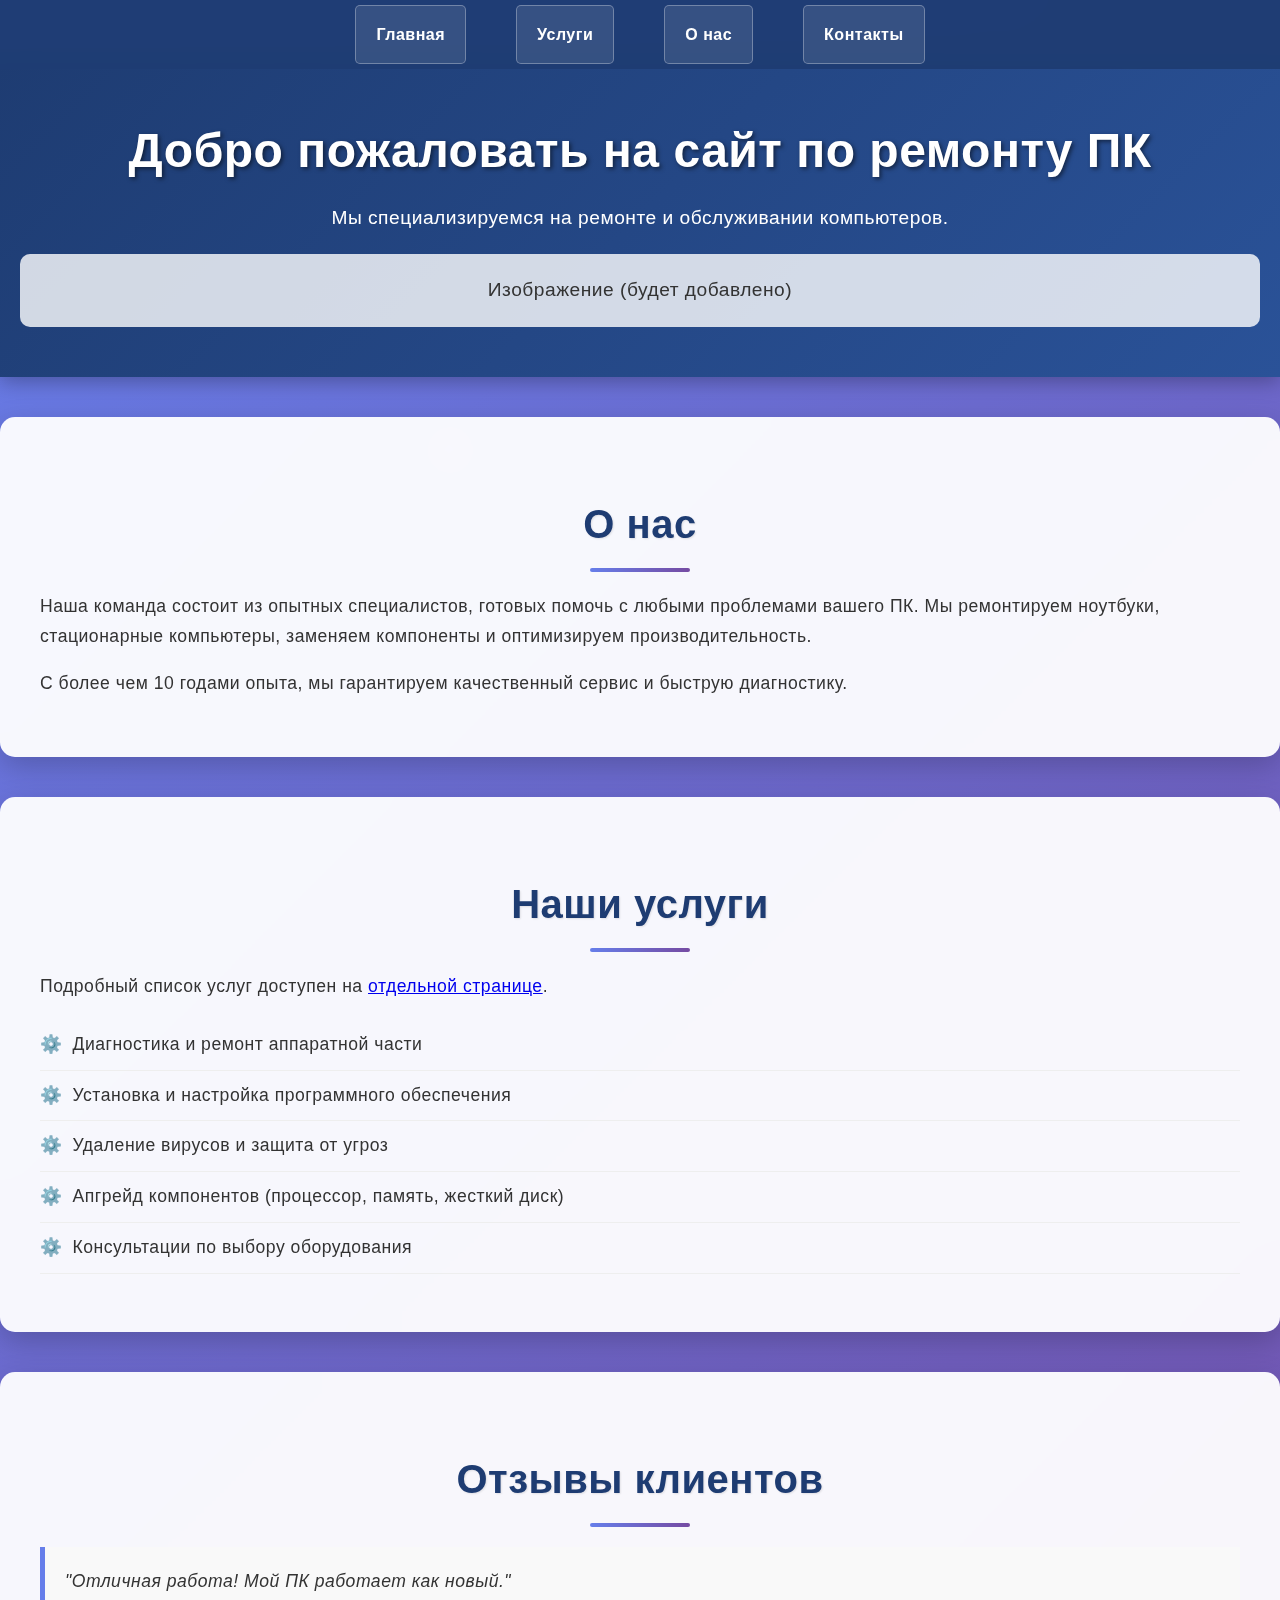
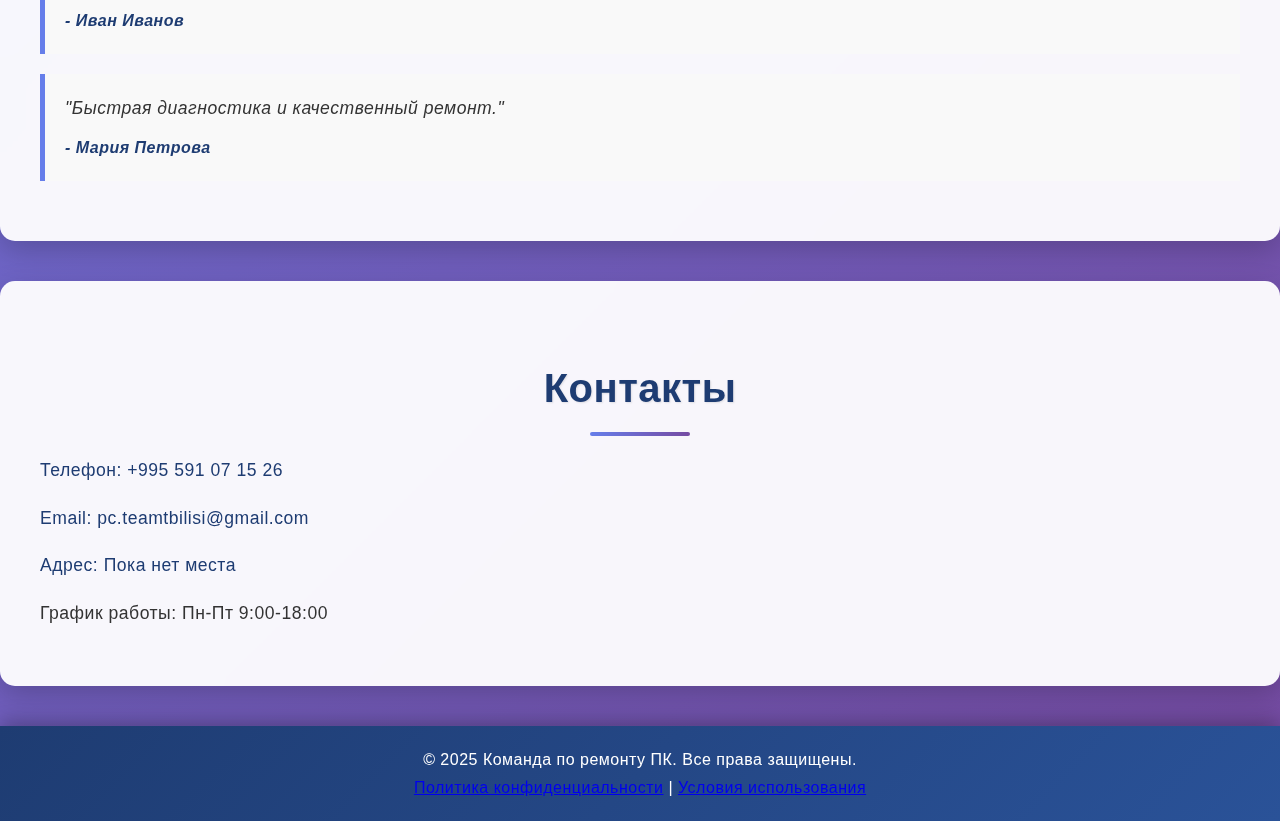
<file: index.html>
<!DOCTYPE html>
<html lang="ru">
<head>
    <meta charset="UTF-8">
    <meta name="viewport" content="width=device-width, initial-scale=1.0">
    <meta name="description" content="Профессиональный ремонт и обслуживание компьютеров. Диагностика, апгрейд, удаление вирусов.">
    <meta name="keywords" content="ремонт ПК, обслуживание компьютеров, диагностика, апгрейд, удаление вирусов">
    <title>Команда по ремонту ПК</title>
    <link rel="stylesheet" href="style.css">
</head>
<body>
    <nav>
        <ul>
            <li><a href="index.html">Главная</a></li>
            <li><a href="services.html">Услуги</a></li>
            <li><a href="#about">О нас</a></li>
            <li><a href="#contact">Контакты</a></li>
        </ul>
    </nav>

    <header>
        <h1>Добро пожаловать на сайт по ремонту ПК</h1>
        <p>Мы специализируемся на ремонте и обслуживании компьютеров.</p>
        <div class="hero-image">
            <!-- Заглушка для изображения: <img src="hero.jpg" alt="Ремонт ПК"> -->
            <p>Изображение (будет добавлено)</p>
        </div>
    </header>

    <section id="about">
        <h2>О нас</h2>
        <p>Наша команда состоит из опытных специалистов, готовых помочь с любыми проблемами вашего ПК. Мы ремонтируем ноутбуки, стационарные компьютеры, заменяем компоненты и оптимизируем производительность.</p>
        <p>С более чем 10 годами опыта, мы гарантируем качественный сервис и быструю диагностику.</p>
    </section>

    <section id="services-preview">
        <h2>Наши услуги</h2>
        <p>Подробный список услуг доступен на <a href="services.html">отдельной странице</a>.</p>
        <ul>
            <li>Диагностика и ремонт аппаратной части</li>
            <li>Установка и настройка программного обеспечения</li>
            <li>Удаление вирусов и защита от угроз</li>
            <li>Апгрейд компонентов (процессор, память, жесткий диск)</li>
            <li>Консультации по выбору оборудования</li>
        </ul>
    </section>

    <section id="testimonials">
        <h2>Отзывы клиентов</h2>
        <div class="testimonial">
            <p>"Отличная работа! Мой ПК работает как новый."</p>
            <cite>- Иван Иванов</cite>
        </div>
        <div class="testimonial">
            <p>"Быстрая диагностика и качественный ремонт."</p>
            <cite>- Мария Петрова</cite>
        </div>
        <!-- Заглушка для большего количества отзывов -->
    </section>

    <section id="contact">
        <h2>Контакты</h2>
        <a href="tel:+995591071526"><p>Телефон: +995 591 07 15 26</p></a>
        <a href="mailto:pc.teamtbilisi@gmail.com"><p>Email: pc.teamtbilisi@gmail.com</p></a>
        <a href="#"><p>Адрес: Пока нет места</p></a>
        <p>График работы: Пн-Пт 9:00-18:00</p>
    </section>

    <footer>
        <p>&copy; 2025 Команда по ремонту ПК. Все права защищены.</p>
        <p><a href="#">Политика конфиденциальности</a> | <a href="#">Условия использования</a></p>
    </footer>
<script>
document.addEventListener('DOMContentLoaded', function() {
    // Мобильное меню
    const nav = document.querySelector('nav');
    const menuToggle = document.createElement('div');
    menuToggle.className = 'menu-toggle';
    menuToggle.innerHTML = '<span></span><span></span><span></span>';
    nav.appendChild(menuToggle);
    
    const navUl = nav.querySelector('ul');
    
    menuToggle.addEventListener('click', function() {
        this.classList.toggle('active');
        navUl.classList.toggle('show');
    });
    
    // Закрытие меню при клике на ссылку
    navUl.querySelectorAll('a').forEach(link => {
        link.addEventListener('click', function() {
            menuToggle.classList.remove('active');
            navUl.classList.remove('show');
        });
    });
    
    // Закрытие подсказок при клике вне карточки
    document.addEventListener('click', function(e) {
        if (!e.target.closest('.price-card')) {
            document.querySelectorAll('.price-card .details').forEach(detail => {
                detail.style.opacity = '0';
                detail.style.visibility = 'hidden';
            });
        }
    });
});
</script>   
</body>
</html>
</file>
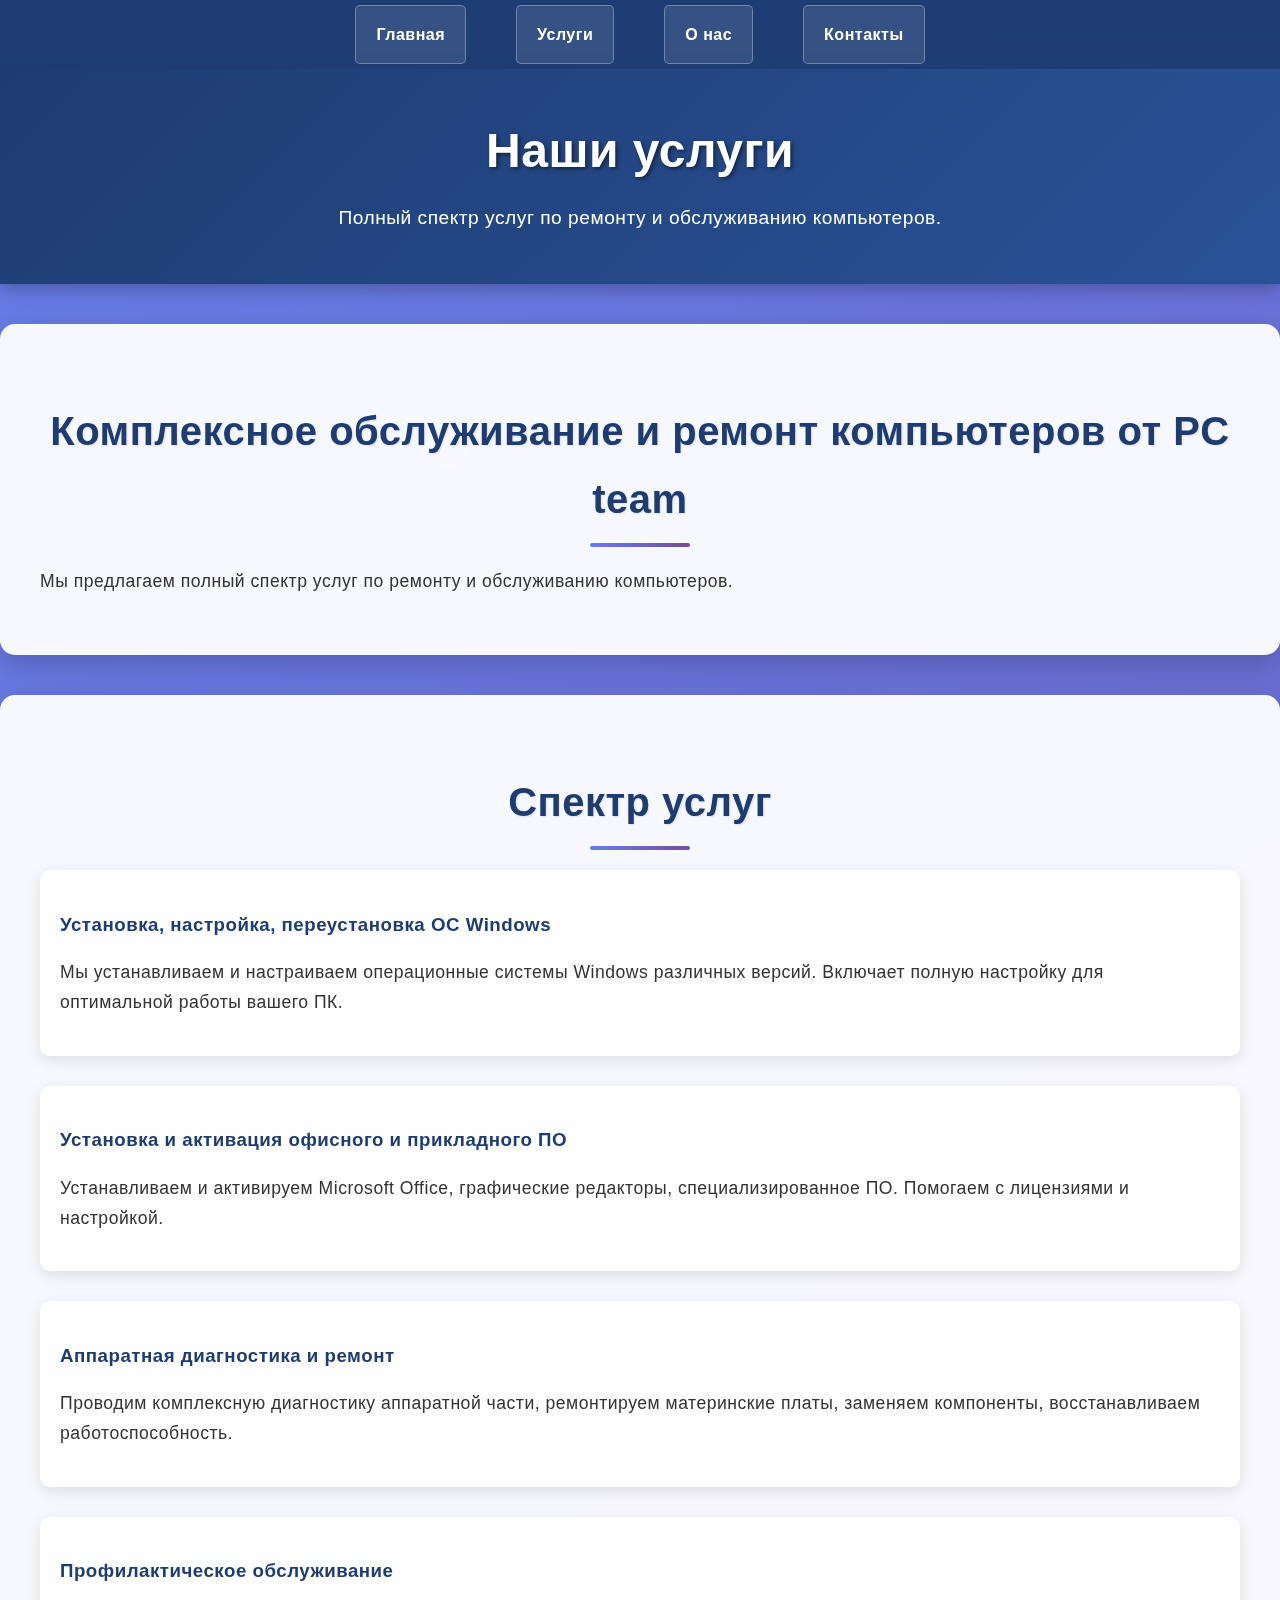
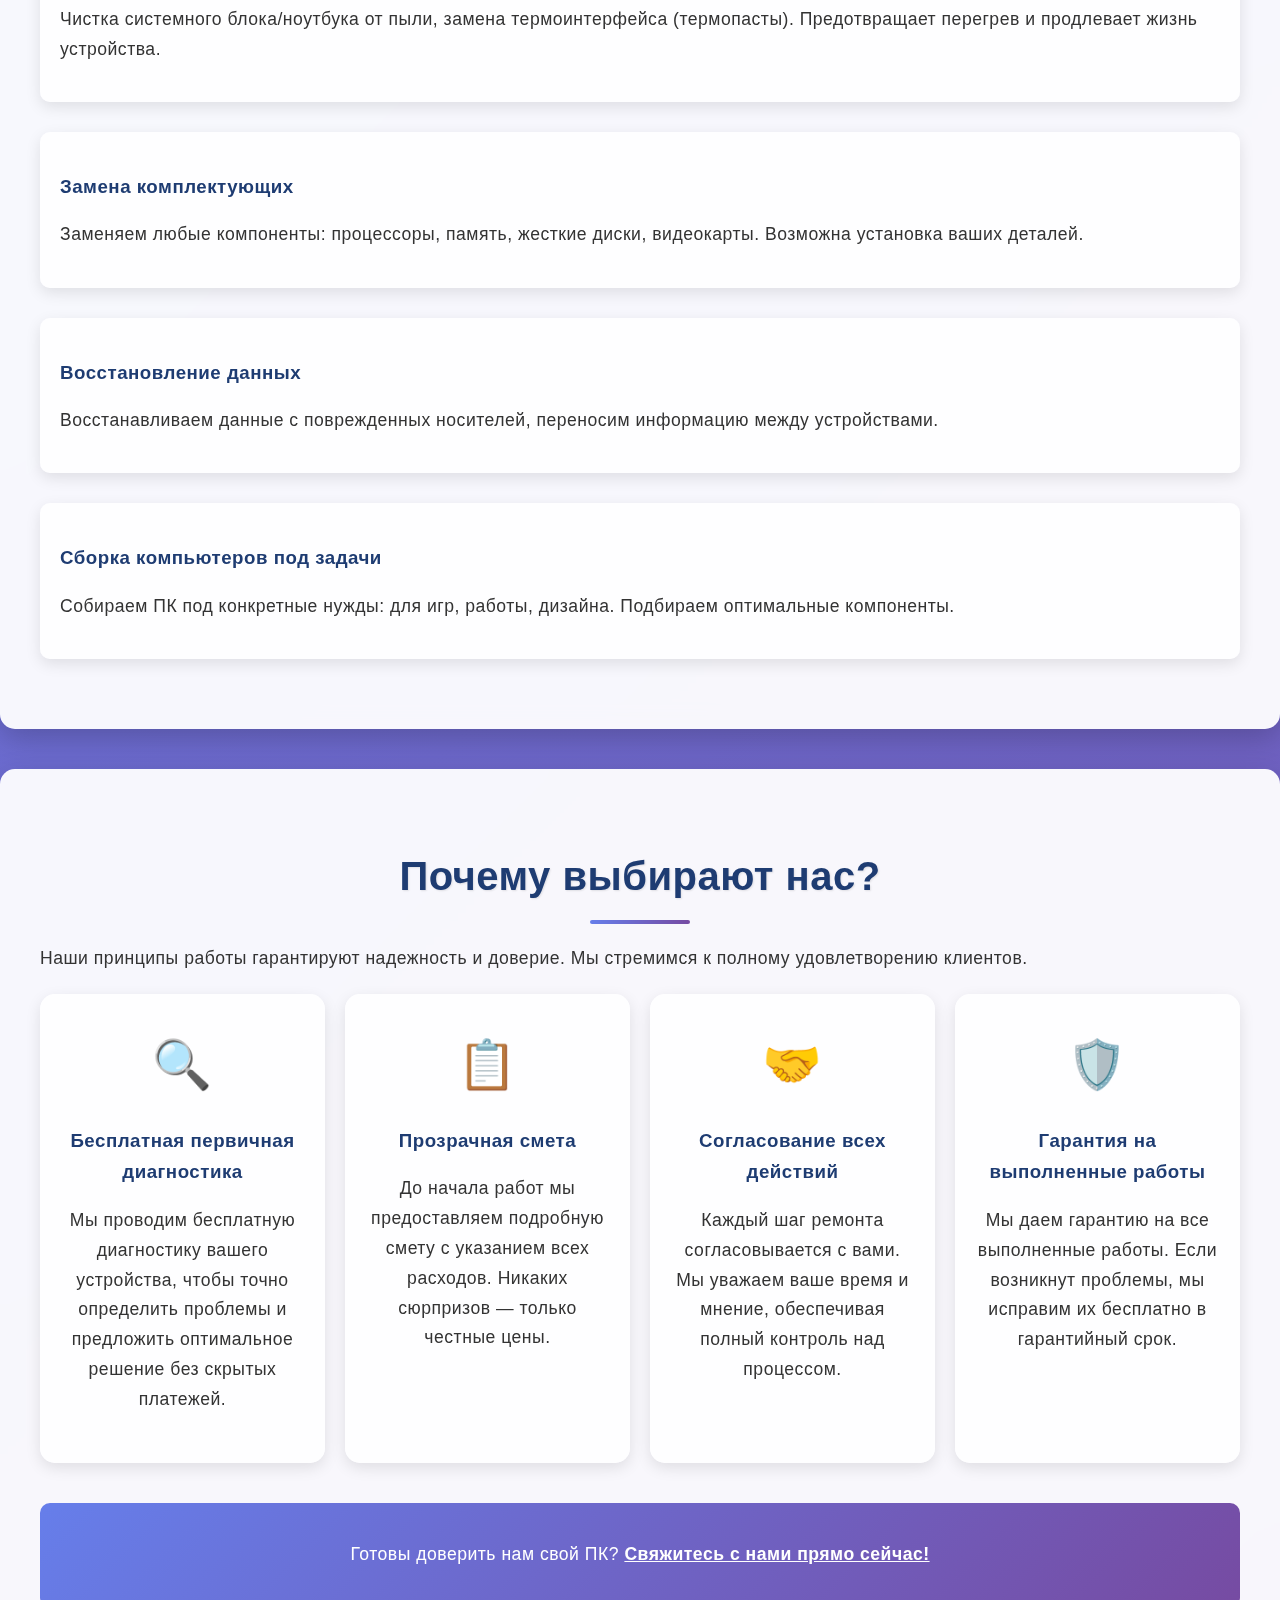
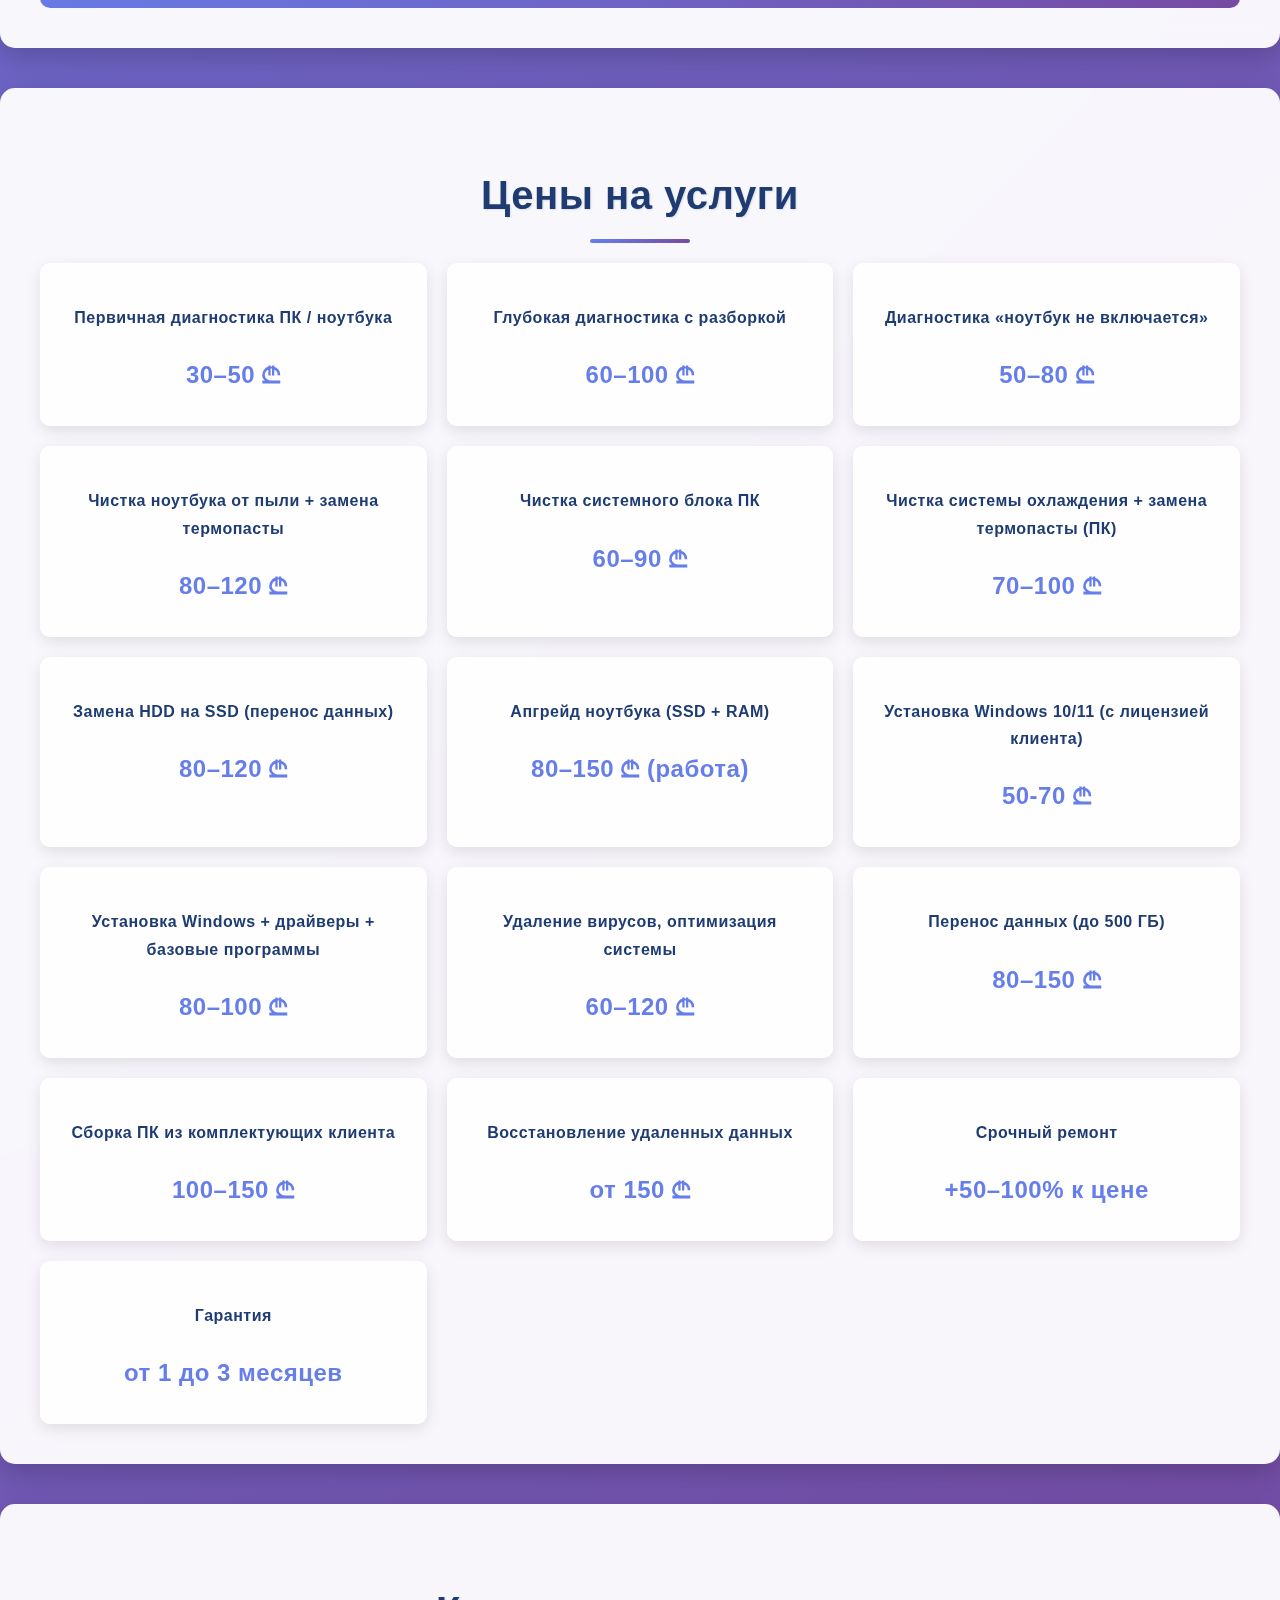
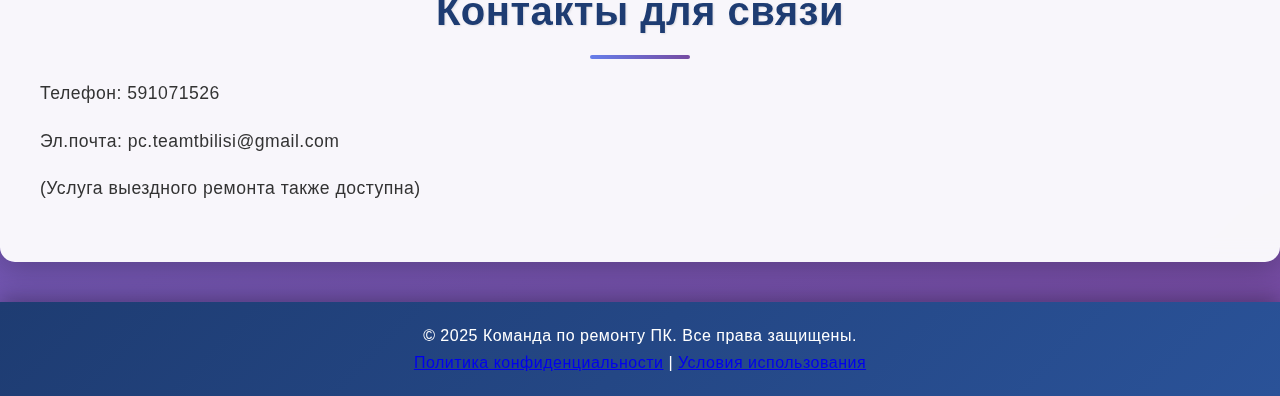
<file: services.html>
<!DOCTYPE html>
<html lang="ru">
<head>
    <meta charset="UTF-8">
    <meta name="viewport" content="width=device-width, initial-scale=1.0">
    <meta name="description" content="Подробный список услуг по ремонту и обслуживанию компьютеров.">
    <meta name="keywords" content="услуги ремонта ПК, диагностика, апгрейд, удаление вирусов">
    <title>Услуги - Команда по ремонту ПК</title>
    <link rel="stylesheet" href="style.css">
</head>
<body>
    <nav>
        <ul>
            <li><a href="index.html">Главная</a></li>
            <li><a href="services.html">Услуги</a></li>
            <li><a href="index.html#about">О нас</a></li>
            <li><a href="index.html#contact">Контакты</a></li>
        </ul>
    </nav>

    <header>
        <h1>Наши услуги</h1>
        <p>Полный спектр услуг по ремонту и обслуживанию компьютеров.</p>
    </header>

    <section id="overview">
        <h2>Комплексное обслуживание и ремонт компьютеров от PC team</h2>
        <p>Мы предлагаем полный спектр услуг по ремонту и обслуживанию компьютеров.</p>
    </section>

    <section id="services-list">
        <h2>Спектр услуг</h2>
        <div class="service-item">
            <h3>Установка, настройка, переустановка ОС Windows</h3>
            <p>Мы устанавливаем и настраиваем операционные системы Windows различных версий. Включает полную настройку для оптимальной работы вашего ПК.</p>
        </div>
        <div class="service-item">
            <h3>Установка и активация офисного и прикладного ПО</h3>
            <p>Устанавливаем и активируем Microsoft Office, графические редакторы, специализированное ПО. Помогаем с лицензиями и настройкой.</p>
        </div>
        <div class="service-item">
            <h3>Аппаратная диагностика и ремонт</h3>
            <p>Проводим комплексную диагностику аппаратной части, ремонтируем материнские платы, заменяем компоненты, восстанавливаем работоспособность.</p>
        </div>
        <div class="service-item">
            <h3>Профилактическое обслуживание</h3>
            <p>Чистка системного блока/ноутбука от пыли, замена термоинтерфейса (термопасты). Предотвращает перегрев и продлевает жизнь устройства.</p>
        </div>
        <div class="service-item">
            <h3>Замена комплектующих</h3>
            <p>Заменяем любые компоненты: процессоры, память, жесткие диски, видеокарты. Возможна установка ваших деталей.</p>
        </div>
        <div class="service-item">
            <h3>Восстановление данных</h3>
            <p>Восстанавливаем данные с поврежденных носителей, переносим информацию между устройствами.</p>
        </div>
        <div class="service-item">
            <h3>Сборка компьютеров под задачи</h3>
            <p>Собираем ПК под конкретные нужды: для игр, работы, дизайна. Подбираем оптимальные компоненты.</p>
        </div>
    </section>

    <section id="principles">
        <h2>Почему выбирают нас?</h2>
        <p>Наши принципы работы гарантируют надежность и доверие. Мы стремимся к полному удовлетворению клиентов.</p>
        <div class="principle-grid">
            <div class="principle-card">
                <div class="icon">🔍</div>
                <h3>Бесплатная первичная диагностика</h3>
                <p>Мы проводим бесплатную диагностику вашего устройства, чтобы точно определить проблемы и предложить оптимальное решение без скрытых платежей.</p>
            </div>
            <div class="principle-card">
                <div class="icon">📋</div>
                <h3>Прозрачная смета</h3>
                <p>До начала работ мы предоставляем подробную смету с указанием всех расходов. Никаких сюрпризов — только честные цены.</p>
            </div>
            <div class="principle-card">
                <div class="icon">🤝</div>
                <h3>Согласование всех действий</h3>
                <p>Каждый шаг ремонта согласовывается с вами. Мы уважаем ваше время и мнение, обеспечивая полный контроль над процессом.</p>
            </div>
            <div class="principle-card">
                <div class="icon">🛡️</div>
                <h3>Гарантия на выполненные работы</h3>
                <p>Мы даем гарантию на все выполненные работы. Если возникнут проблемы, мы исправим их бесплатно в гарантийный срок.</p>
            </div>
        </div>
        <div class="cta">
            <p>Готовы доверить нам свой ПК? <a href="#contacts">Свяжитесь с нами прямо сейчас!</a></p>
        </div>
    </section>

    <section id="prices">
        <h2>Цены на услуги</h2>
        <div class="price-grid">
            <div class="price-card">
                <h4>Первичная диагностика ПК / ноутбука</h4>
                <p class="price">30–50 ₾</p>
                <div class="details">
                    <ul>
                        <li>Внешний осмотр устройства</li>
                        <li>Проверка основных компонентов</li>
                        <li>Тест на наличие вирусов</li>
                        <li>Диагностика бесплатна при последующем ремонте</li>
                    </ul>
                </div>
            </div>
            <div class="price-card">
                <h4>Глубокая диагностика с разборкой</h4>
                <p class="price">60–100 ₾</p>
                <div class="details">
                    <ul>
                        <li>Полная разборка устройства</li>
                        <li>Проверка всех компонентов</li>
                        <li>Тестирование под нагрузкой</li>
                        <li>Подробный отчет о состоянии</li>
                    </ul>
                </div>
            </div>
            <div class="price-card">
                <h4>Диагностика «ноутбук не включается»</h4>
                <p class="price">50–80 ₾</p>
                <div class="details">
                    <ul>
                        <li>Диагностика проблем с питанием</li>
                        <li>Проверка материнской платы</li>
                        <li>Тест батареи и зарядки</li>
                        <li>Определение причины неисправности</li>
                    </ul>
                </div>
            </div>
            <div class="price-card">
                <h4>Чистка ноутбука от пыли + замена термопасты</h4>
                <p class="price">80–120 ₾</p>
                <div class="details">
                    <p>Разборка, удаление пыли, замена термопасты для улучшения охлаждения.</p>
                </div>
            </div>
            <div class="price-card">
                <h4>Чистка системного блока ПК</h4>
                <p class="price">60–90 ₾</p>
                <div class="details">
                    <p>Чистка от пыли всех компонентов, проверка вентиляторов и охлаждения.</p>
                </div>
            </div>
            <div class="price-card">
                <h4>Чистка системы охлаждения + замена термопасты (ПК)</h4>
                <p class="price">70–100 ₾</p>
                <div class="details">
                    <p>Замена термопасты, чистка кулеров и радиаторов для оптимального охлаждения.</p>
                </div>
            </div>
            <div class="price-card">
                <h4>Замена HDD на SSD (перенос данных)</h4>
                <p class="price">80–120 ₾</p>
                <div class="details">
                    <p>Установка SSD, перенос ОС и данных, настройка для быстрой работы.</p>
                </div>
            </div>
            <div class="price-card">
                <h4>Апгрейд ноутбука (SSD + RAM)</h4>
                <p class="price">80–150 ₾ (работа)</p>
                <div class="details">
                    <p>Установка дополнительной памяти и SSD для повышения производительности.</p>
                </div>
            </div>
            <div class="price-card">
                <h4>Установка Windows 10/11 (с лицензией клиента)</h4>
                <p class="price">50-70 ₾</p>
                <div class="details">
                    <p>Установка ОС с вашей лицензией, базовая настройка.</p>
                </div>
            </div>
            <div class="price-card">
                <h4>Установка Windows + драйверы + базовые программы</h4>
                <p class="price">80–100 ₾</p>
                <div class="details">
                    <p>Полная установка ОС, драйверов и необходимого ПО.</p>
                </div>
            </div>
            <div class="price-card">
                <h4>Удаление вирусов, оптимизация системы</h4>
                <p class="price">60–120 ₾</p>
                <div class="details">
                    <p>Сканирование, удаление угроз, очистка и оптимизация для лучшей производительности.</p>
                </div>
            </div>
            <div class="price-card">
                <h4>Перенос данных (до 500 ГБ)</h4>
                <p class="price">80–150 ₾</p>
                <div class="details">
                    <p>Перенос файлов, программ и настроек между устройствами.</p>
                </div>
            </div>
            <div class="price-card">
                <h4>Сборка ПК из комплектующих клиента</h4>
                <p class="price">100–150 ₾</p>
                <div class="details">
                    <p>Сборка и настройка ПК из предоставленных компонентов.</p>
                </div>
            </div>
            <div class="price-card">
                <h4>Восстановление удаленных данных</h4>
                <p class="price">от 150 ₾</p>
                <div class="details">
                    <p>Восстановление данных в зависимости от сложности и объема.</p>
                </div>
            </div>
            <div class="price-card">
                <h4>Срочный ремонт</h4>
                <p class="price">+50–100% к цене</p>
                <div class="details">
                    <p>Ремонт в течение 1–3 часов с повышенной стоимостью.</p>
                </div>
            </div>
            <div class="price-card">
                <h4>Гарантия</h4>
                <p class="price">от 1 до 3 месяцев</p>
                <div class="details">
                    <p>Гарантия на выполненные работы, бесплатный ремонт при обнаружении дефектов.</p>
                </div>
            </div>
        </div>
    </section>

    <section id="contacts">
        <h2>Контакты для связи</h2>
        <p>Телефон: 591071526</p>
        <p>Эл.почта: pc.teamtbilisi@gmail.com</p>
        <p>(Услуга выездного ремонта также доступна)</p>
    </section>

    <footer>
        <p>&copy; 2025 Команда по ремонту ПК. Все права защищены.</p>
        <p><a href="#">Политика конфиденциальности</a> | <a href="#">Условия использования</a></p>
    </footer>
</body>
</html>
</file>
<file: style.css>
/* ============ ОБЩИЕ СТИЛИ ============ */

body {
    font-family: 'Segoe UI', Tahoma, Geneva, Verdana, sans-serif;
    margin: 0;
    padding: 0;
    background: linear-gradient(135deg, #667eea 0%, #764ba2 100%);
    color: #333;
    overflow-x: hidden;
    animation: fadeIn 1.2s ease-in-out 0.2s both;
    padding-top: 60px; /* Для фиксированного nav */
    scroll-snap-type: y mandatory;
    scroll-behavior: smooth;
    letter-spacing: 0.5px;
    font-weight: 400;
    line-height: 1.7;
}

@keyframes fadeIn {
    from { opacity: 0; }
    to { opacity: 1; }
}

/* ============ НАВИГАЦИЯ ============ */
nav {
    position: fixed;
    top: 0;
    width: 100%;
    background: rgba(30, 60, 114, 0.95);
    backdrop-filter: blur(10px);
    z-index: 1000;
    animation: slideDown 1.2s ease-in-out 0.3s both;
    transition: background 0.5s ease-in-out;
}

nav:hover {
    background: rgba(30, 60, 114, 0.98);
}

nav ul {
    list-style: none;
    margin: 0;
    padding: 0;
    display: flex;
    justify-content: center;
}

nav ul li {
    margin: 0 20px;
}

nav ul li a {
    color: white;
    text-decoration: none;
    padding: 15px 20px;
    display: block;
    transition: background 0.5s ease-in-out, transform 0.5s ease-in-out, border-color 0.5s ease-in-out;
    background: rgba(255, 255, 255, 0.1);
    border: 1px solid rgba(255, 255, 255, 0.3);
    border-radius: 5px;
    margin: 5px;
    font-weight: bold;
    text-align: center;
}

nav ul li a:hover {
    background: rgba(255, 255, 255, 0.3);
    transform: scale(1.05);
    border-color: white;
}

/* ============ ГОЛОВНАЯ ЧАСТЬ ============ */
header {
    text-align: center;
    background: linear-gradient(135deg, #1e3c72 0%, #2a5298 100%);
    color: white;
    padding: 50px 20px;
    box-shadow: 0 4px 20px rgba(0,0,0,0.3);
    animation: slideDown 1.5s ease-in-out 0.4s both;
    position: relative;
}

@keyframes slideDown {
    from { transform: translateY(-100%); opacity: 0; }
    to { transform: translateY(0); opacity: 1; }
}

header h1 {
    font-size: 3em;
    margin: 0;
    text-shadow: 2px 2px 4px rgba(0,0,0,0.5);
    animation: bounceIn 2s ease-in-out 0.5s both, pulse 3s infinite 3s;
}

@keyframes bounceIn {
    0% { transform: scale(0.3); opacity: 0; }
    50% { transform: scale(1.05); }
    70% { transform: scale(0.9); }
    100% { transform: scale(1); opacity: 1; }
}

header p {
    font-size: 1.2em;
    margin: 10px 0 0 0;
    animation: fadeInUp 2.2s ease-in-out 0.6s both;
}

@keyframes fadeInUp {
    from { transform: translateY(30px); opacity: 0; }
    to { transform: translateY(0); opacity: 1; }
}

.hero-image {
    margin-top: 20px;
    animation: fadeIn 2s ease-out;
}

.hero-image p {
    background: rgba(255, 255, 255, 0.8);
    padding: 20px;
    border-radius: 10px;
    color: #333;
}

/* ============ СЕКЦИИ ============ */
section {
    margin: 40px auto;
    padding: 40px;
    max-width: 1200px;
    background: rgba(255, 255, 255, 0.95);
    border-radius: 15px;
    box-shadow: 0 10px 30px rgba(0,0,0,0.2);
    backdrop-filter: blur(10px);
    animation: slideInLeft 1.5s ease-in-out 0.7s both;
    transition: transform 0.5s ease-in-out, box-shadow 0.5s ease-in-out;
    scroll-snap-align: start;
}

section:nth-child(even) {
    animation: slideInRight 1.5s ease-in-out 0.8s both;
}

@keyframes slideInLeft {
    from { transform: translateX(-100%); opacity: 0; }
    to { transform: translateX(0); opacity: 1; }
}

@keyframes slideInRight {
    from { transform: translateX(100%); opacity: 0; }
    to { transform: translateX(0); opacity: 1; }
}

section:hover {
    transform: translateY(-10px);
    box-shadow: 0 20px 40px rgba(0,0,0,0.3), 0 0 20px rgba(102, 126, 234, 0.5);
}

section h2 {
    color: #1e3c72;
    font-size: 2.5em;
    margin-bottom: 20px;
    text-align: center;
    position: relative;
    animation: fadeIn 1.5s ease-in-out 0.9s both, pulse 4s infinite 2s;
    text-shadow: 1px 1px 2px rgba(0,0,0,0.1);
}

section h2::after {
    content: '';
    display: block;
    width: 100px;
    height: 4px;
    background: linear-gradient(90deg, #667eea, #764ba2);
    margin: 10px auto;
    border-radius: 2px;
    animation: growWidth 2s ease-in-out 1s both;
}

@keyframes growWidth {
    from { width: 0; }
    to { width: 100px; }
}

section p, section ul {
    font-size: 1.1em;
    line-height: 1.7;
    animation: fadeInUp 1.8s ease-in-out 1.1s both;
}

section ul {
    list-style: none;
    padding: 0;
}

section ul li {
    padding: 10px 0;
    border-bottom: 1px solid #eee;
    position: relative;
    animation: slideInUp 2s ease-in-out 1.2s both;
    transition: color 0.5s ease-in-out, transform 0.5s ease-in-out;
}

section ul li:hover {
    color: #667eea;
    transform: translateX(10px);
}

@keyframes slideInUp {
    from { transform: translateY(20px); opacity: 0; }
    to { transform: translateY(0); opacity: 1; }
}

section ul li::before {
    content: '⚙️';
    margin-right: 10px;
    animation: spin 2s linear infinite;
}

@keyframes spin {
    from { transform: rotate(0deg); }
    to { transform: rotate(360deg); }
}

/* ============ УСЛУГИ ============ */
.service-item {
    margin-bottom: 30px;
    padding: 20px;
    background: rgba(255, 255, 255, 0.8);
    border-radius: 10px;
    box-shadow: 0 5px 15px rgba(0,0,0,0.1);
    animation: fadeInUp 1.5s ease-in-out both;
    transition: transform 0.5s ease-in-out, box-shadow 0.5s ease-in-out;
}

.service-item:nth-child(1) { animation-delay: 0.1s; }
.service-item:nth-child(2) { animation-delay: 0.2s; }
.service-item:nth-child(3) { animation-delay: 0.3s; }
.service-item:nth-child(4) { animation-delay: 0.4s; }
.service-item:nth-child(5) { animation-delay: 0.5s; }
.service-item:nth-child(6) { animation-delay: 0.6s; }
.service-item:nth-child(7) { animation-delay: 0.7s; }

.service-item:hover {
    transform: translateY(-5px);
    box-shadow: 0 10px 20px rgba(0,0,0,0.2), 0 0 15px rgba(102, 126, 234, 0.3);
}

.service-item h3 {
    color: #1e3c72;
    margin-bottom: 10px;
    animation: fadeIn 0.8s ease-out;
}

.service-item p {
    animation: fadeInUp 1s ease-out;
}

/* ============ ЦЕНЫ И ПОДСКАЗКИ ============ */
.price-grid {
    display: grid;
    grid-template-columns: repeat(auto-fit, minmax(300px, 1fr));
    gap: 20px;
}

.price-card {
    background: rgba(255, 255, 255, 0.9);
    border-radius: 10px;
    padding: 20px;
    box-shadow: 0 5px 15px rgba(0,0,0,0.1);
    text-align: center;
    transition: transform 0.5s ease-in-out, box-shadow 0.5s ease-in-out;
    animation: fadeInUp 1.5s ease-in-out both;
    position: relative;
    z-index: 1;
}

.price-card:nth-child(1) { animation-delay: 0.1s; }
.price-card:nth-child(2) { animation-delay: 0.2s; }
.price-card:nth-child(3) { animation-delay: 0.3s; }
.price-card:nth-child(4) { animation-delay: 0.4s; }
.price-card:nth-child(5) { animation-delay: 0.5s; }
.price-card:nth-child(6) { animation-delay: 0.6s; }
.price-card:nth-child(7) { animation-delay: 0.7s; }
.price-card:nth-child(8) { animation-delay: 0.8s; }
.price-card:nth-child(9) { animation-delay: 0.9s; }
.price-card:nth-child(10) { animation-delay: 1.0s; }
.price-card:nth-child(11) { animation-delay: 1.1s; }
.price-card:nth-child(12) { animation-delay: 1.2s; }
.price-card:nth-child(13) { animation-delay: 1.3s; }
.price-card:nth-child(14) { animation-delay: 1.4s; }
.price-card:nth-child(15) { animation-delay: 1.5s; }
.price-card:nth-child(16) { animation-delay: 1.6s; }

.price-card:hover {
    transform: translateY(-10px);
    box-shadow: 0 10px 25px rgba(0,0,0,0.2), 0 0 20px rgba(102, 126, 234, 0.4);
}

.price-card h4 {
    color: #1e3c72;
    margin-bottom: 10px;
    animation: fadeIn 0.8s ease-out;
}

.price-card .price {
    font-size: 1.5em;
    font-weight: bold;
    color: #667eea;
    margin-bottom: 10px;
    animation: fadeInUp 1s ease-out;
}

/* ============ ИСПРАВЛЕНИЕ ПОДСКАЗОК ============ */
.price-card .details {
    position: absolute;
    bottom: 100%;
    left: 50%;
    transform: translateX(-50%) translateY(-10px);
    opacity: 0;
    visibility: hidden;
    background: white;
    color: #333;
    padding: 15px;
    border-radius: 8px;
    box-shadow: 0 5px 15px rgba(0,0,0,0.3);
    width: 280px;
    z-index: 9999;
    text-align: left;
    transition: all 0.5s ease-in-out;
    pointer-events: none;
    border: 1px solid #ddd;
}

.price-card:hover .details {
    opacity: 1;
    visibility: visible;
    transform: translateX(-50%) translateY(0);
    pointer-events: auto;
}
.price-card .details ul {
    list-style: none;
    padding: 0;
    margin: 0;
}

.price-card .details li {
    padding: 8px 0;
    border-bottom: 1px solid rgba(0,0,0,0.1);
    text-align: left;
}

.price-card .details li:last-child {
    border-bottom: none;
}

/* ============ ПРИНЦИПЫ ============ */
.principle-grid {
    display: grid;
    grid-template-columns: repeat(auto-fit, minmax(250px, 1fr));
    gap: 20px;
    margin-top: 20px;
}

.principle-card {
    background: rgba(255, 255, 255, 0.9);
    border-radius: 15px;
    padding: 30px 20px;
    text-align: center;
    box-shadow: 0 5px 15px rgba(0,0,0,0.1);
    transition: transform 0.5s ease-in-out, box-shadow 0.5s ease-in-out;
    animation: fadeInUp 1.5s ease-in-out both;
    position: relative;
}

.principle-card:nth-child(1) { animation-delay: 0.1s; }
.principle-card:nth-child(2) { animation-delay: 0.2s; }
.principle-card:nth-child(3) { animation-delay: 0.3s; }
.principle-card:nth-child(4) { animation-delay: 0.4s; }

.principle-card:hover {
    transform: translateY(-10px);
    box-shadow: 0 15px 30px rgba(0,0,0,0.2), 0 0 25px rgba(102, 126, 234, 0.5);
}

.principle-card .icon {
    font-size: 3em;
    margin-bottom: 15px;
    animation: bounceIn 1.2s ease-out;
}

.principle-card h3 {
    color: #1e3c72;
    margin-bottom: 15px;
    animation: fadeIn 0.8s ease-out;
}

.principle-card p {
    animation: fadeInUp 1.5s ease-in-out both;
    line-height: 1.7;
}

/* ============ ПРИЗЫВ К ДЕЙСТВИЮ ============ */
.cta {
    margin-top: 40px;
    text-align: center;
    background: linear-gradient(135deg, #667eea, #764ba2);
    color: white;
    padding: 20px;
    border-radius: 10px;
    animation: fadeIn 2s ease-in-out 1.5s both;
}

.cta a {
    color: #fff;
    font-weight: bold;
    text-decoration: underline;
}

.cta a:hover {
    color: #ffd700;
}

/* ============ ОТЗЫВЫ ============ */
.testimonial {
    margin: 20px 0;
    padding: 20px;
    background: #f9f9f9;
    border-left: 5px solid #667eea;
    animation: fadeInUp 2.2s ease-in-out 1.6s both;
    transition: background 0.5s ease-in-out;
}

.testimonial:hover {
    background: #f0f0f0;
}

.testimonial p {
    font-style: italic;
    margin: 0 0 10px 0;
}

.testimonial cite {
    font-weight: bold;
    color: #1e3c72;
}

/* ============ КОНТАКТЫ ============ */
#contact a {
    color: #1e3c72;
    text-decoration: none;
    transition: color 0.5s ease-in-out, transform 0.5s ease-in-out;
}

#contact a:hover {
    color: #667eea;
    transform: scale(1.05);
}

/* ============ ПОДВАЛ ============ */
footer {
    text-align: center;
    padding: 20px;
    background: linear-gradient(135deg, #1e3c72 0%, #2a5298 100%);
    color: white;
    box-shadow: 0 -4px 20px rgba(0,0,0,0.3);
    animation: slideUp 1.5s ease-in-out 1.7s both;
}

@keyframes slideUp {
    from { transform: translateY(100%); opacity: 0; }
    to { transform: translateY(0); opacity: 1; }
}

footer p {
    margin: 0;
    animation: fadeIn 1.8s ease-in-out 1.8s both;
}

/* ============ АДАПТИВНОСТЬ ============ */
@media (max-width: 768px) {
    /* Мобильное меню */
    nav {
        background: rgba(30, 60, 114, 0.98);
        padding: 10px 0;
    }
    
    nav ul {
        display: none;
        flex-direction: column;
        position: absolute;
        top: 100%;
        left: 0;
        width: 100%;
        background: rgba(30, 60, 114, 0.98);
        box-shadow: 0 10px 30px rgba(0,0,0,0.3);
        z-index: 1001;
        animation: slideDown 0.3s ease-out;
    }
    
    nav ul.show {
        display: flex;
    }
    
    nav ul li {
        margin: 0;
        width: 100%;
        text-align: center;
    }
    
    nav ul li a {
        border-radius: 0;
        margin: 0;
        border: none;
        border-bottom: 1px solid rgba(255,255,255,0.1);
        padding: 15px;
    }
    
    /* Гамбургер-иконка */
    .menu-toggle {
        display: block;
        position: absolute;
        top: 15px;
        right: 20px;
        width: 30px;
        height: 25px;
        cursor: pointer;
        z-index: 1002;
    }
    
    .menu-toggle span {
        display: block;
        width: 100%;
        height: 3px;
        background: white;
        margin: 5px 0;
        transition: 0.5s;
        border-radius: 3px;
    }
    
    .menu-toggle.active span:nth-child(1) {
        transform: rotate(45deg) translate(5px, 5px);
    }
    
    .menu-toggle.active span:nth-child(2) {
        opacity: 0;
    }
    
    .menu-toggle.active span:nth-child(3) {
        transform: rotate(-45deg) translate(7px, -6px);
    }
    
    /* Добавляем гамбургер-иконку в HTML через псевдоэлемент */
    nav::after {
        content: '';
        display: block;
        position: absolute;
        top: 15px;
        right: 20px;
        width: 30px;
        height: 25px;
        cursor: pointer;
        z-index: 1002;
    }
    
    /* Заголовки и контент */
    header h1 {
        font-size: 2em;
    }
    
    section {
        padding: 20px;
        margin: 20px 10px;
    }
    
    section h2 {
        font-size: 1.8em;
    }
    
    /* Подсказки на мобильных */
    .price-card .details {
        position: fixed;
        top: 50%;
        left: 50%;
        transform: translate(-50%, -50%) scale(0.9);
        width: 95%;
        max-width: 350px;
        padding: 20px;
    }
    
    /* Сетки на мобильных */
    .price-grid {
        grid-template-columns: 1fr;
    }
    
    .principle-grid {
        grid-template-columns: 1fr;
    }
}

/* ============ ДОПОЛНИТЕЛЬНЫЕ АНИМАЦИИ ============ */
* {
    transition: all 0.5s ease-in-out;
}

body::before {
    content: '';
    position: fixed;
    top: 0;
    left: 0;
    width: 100%;
    height: 100%;
    background: url('data:image/svg+xml,<svg xmlns="http://www.w3.org/2000/svg" viewBox="0 0 100 100"><circle cx="50" cy="50" r="2" fill="rgba(255,255,255,0.1)"/></svg>') repeat;
    z-index: -1;
    animation: float 20s linear infinite;
}

@keyframes float {
    from { transform: translateY(0); }
    to { transform: translateY(-100px); }
}

@keyframes pulse {
    0% { box-shadow: 0 0 0 0 rgba(102, 126, 234, 0.7); }
    70% { box-shadow: 0 0 0 10px rgba(102, 126, 234, 0); }
    100% { box-shadow: 0 0 0 0 rgba(102, 126, 234, 0); }
}
</file>
